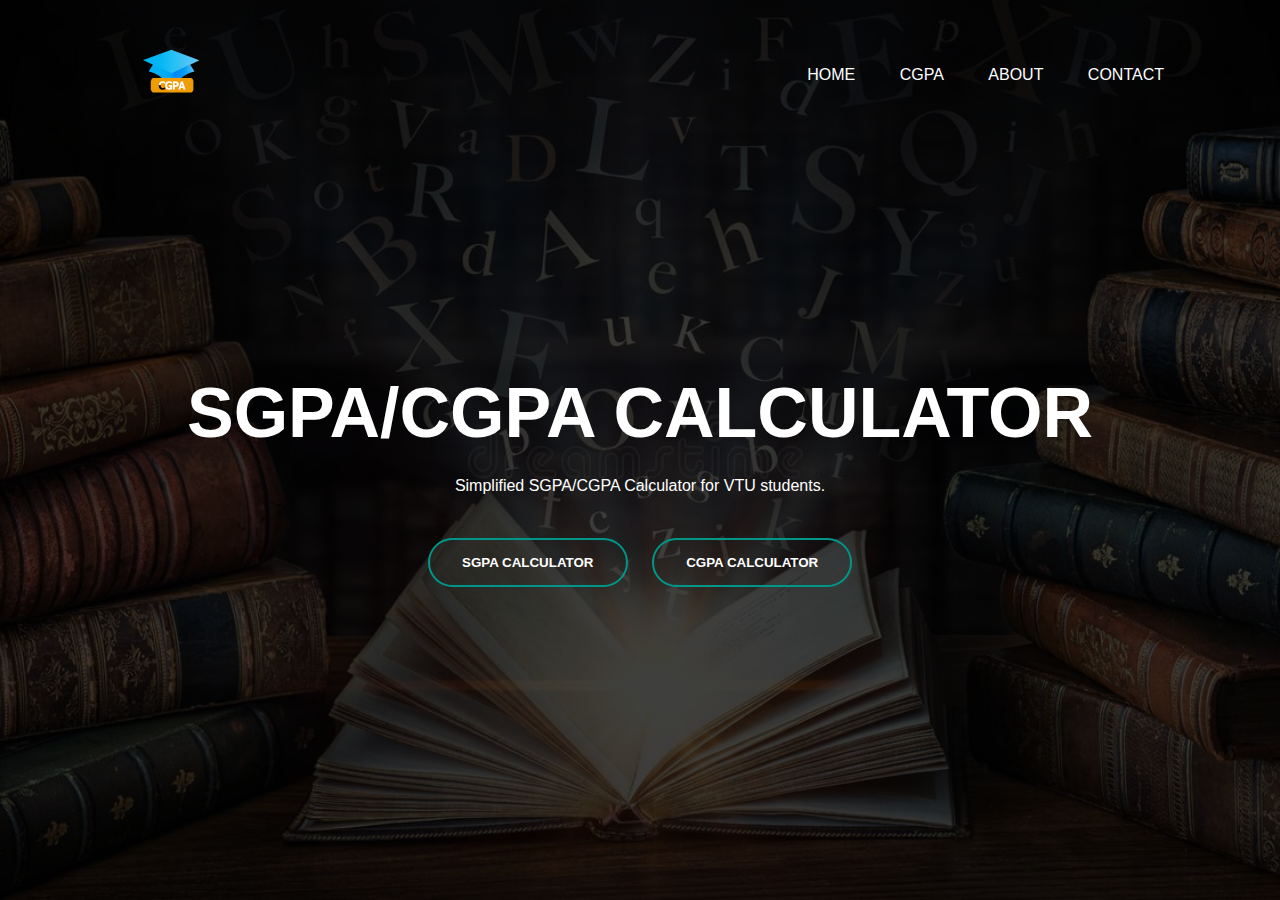
<file: cgpa/index.html>
<!DOCTYPE html>
<html lang="en">
<head>
    <meta charset="UTF-8">
    <meta http-equiv="X-UA-Compatible" content="IE=edge">
    <meta name="viewport" content="width=device-width, initial-scale=1.0">
    <link rel="stylesheet" href="style.css">
    <title>VTU CALCULATOR</title>
</head>
<body>
    <!---------------Header----------------->
   <div class="header">
        <div class="navbar">
        <a href="index.html"><img src="logo-2.png" class="logo"></a>
            <ul>
                <li><a href="index.html">HOME</a></li>
                <li><a href="cgpa.php">CGPA</a></li>
                <li><a href="about.html">ABOUT</a></li>
                <li><a href="contact.html">CONTACT</a></li>
            </ul>
        </div>
         <!---------------Body----------------->
        <div class="content">
            <h1>SGPA/CGPA CALCULATOR</h1>
            <p>Simplified SGPA/CGPA Calculator for VTU students.</p>
            <div>
                <a href="sgpa.html"><button type="button"><span></span>SGPA CALCULATOR</button></a>
                <a href="#"><button type="button"><span></span>CGPA CALCULATOR</button></a>
            </div>
        </div>
   </div>
    
</body>
</html>
</file>
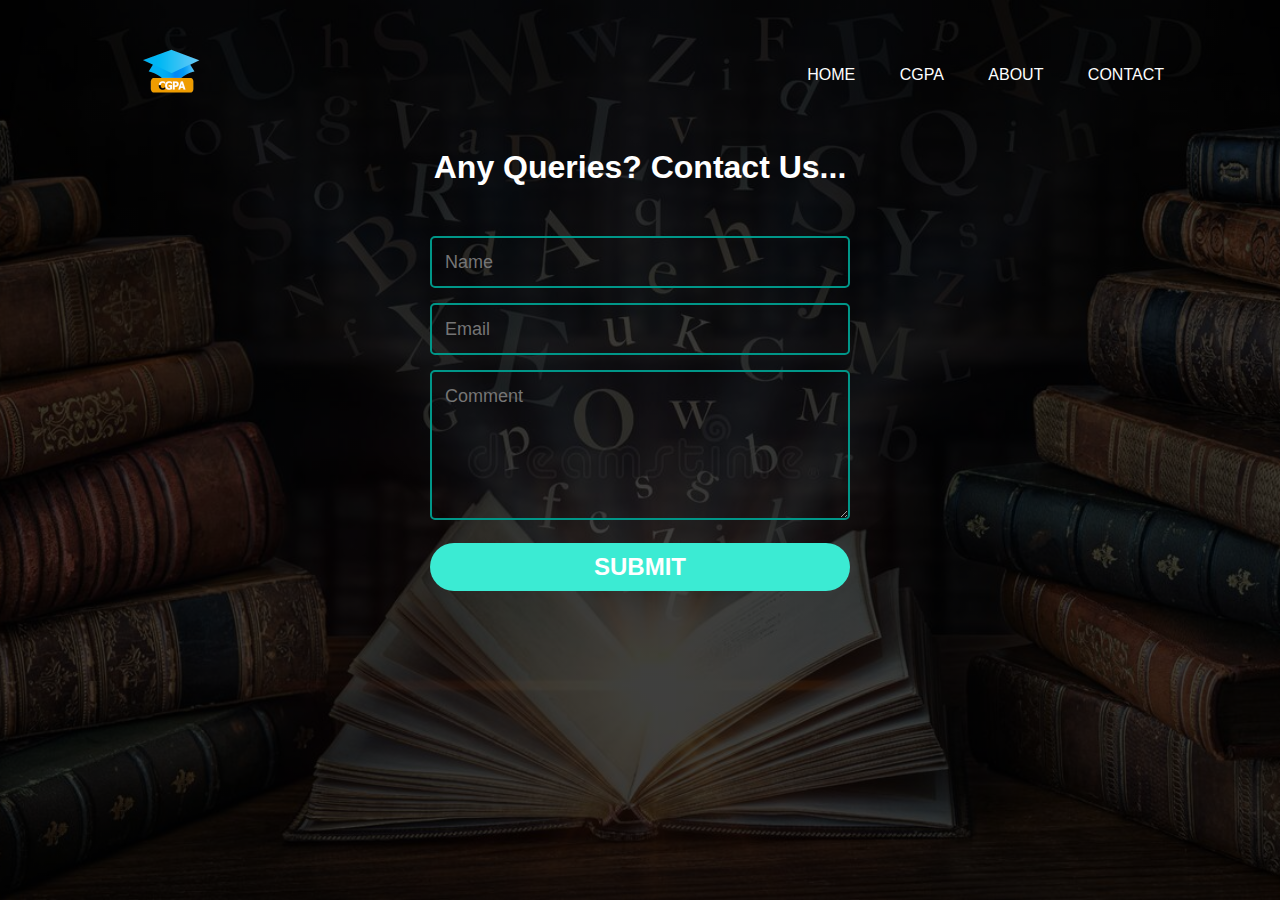
<file: cgpa/contact.html>
<!DOCTYPE html>
<html lang="en">
<head>
    <meta charset="UTF-8">
    <meta http-equiv="X-UA-Compatible" content="IE=edge">
    <meta name="viewport" content="width=device-width, initial-scale=1.0">
    
    <link rel="stylesheet" href="style.css">
    <title>VTU CALCULATOR</title>
</head>
<div>
    <!---------------Header----------------->
   <div class="header">
        <div class="navbar">
        <a href="index.html"><img src="logo-2.png" class="logo"></a>
            <ul>
                <li><a href="index.html">HOME</a></li>
                <li><a href="cgpa.php">CGPA</a></li>
                <li><a href="about.html">ABOUT</a></li>
                <li><a href="contact.html">CONTACT</a></li>
            </ul>
        </div>
         <!---------------contact----------------->
         <h1 class="head">Any Queries? Contact Us...</h1>
         <form  action="https://formspree.io/f/xpznrzqz" method="POST">      
             <input name="name" type="text" class="feedback-input" placeholder="Name" />   
             <input name="email" type="text" class="feedback-input" placeholder="Email" />
             <textarea name="text" class="feedback-input" placeholder="Comment"></textarea>
             <input type="submit" value="SUBMIT"/>
           </form>
           
        </div>
    </div>
     
     
    
</body>
</html>
</file>
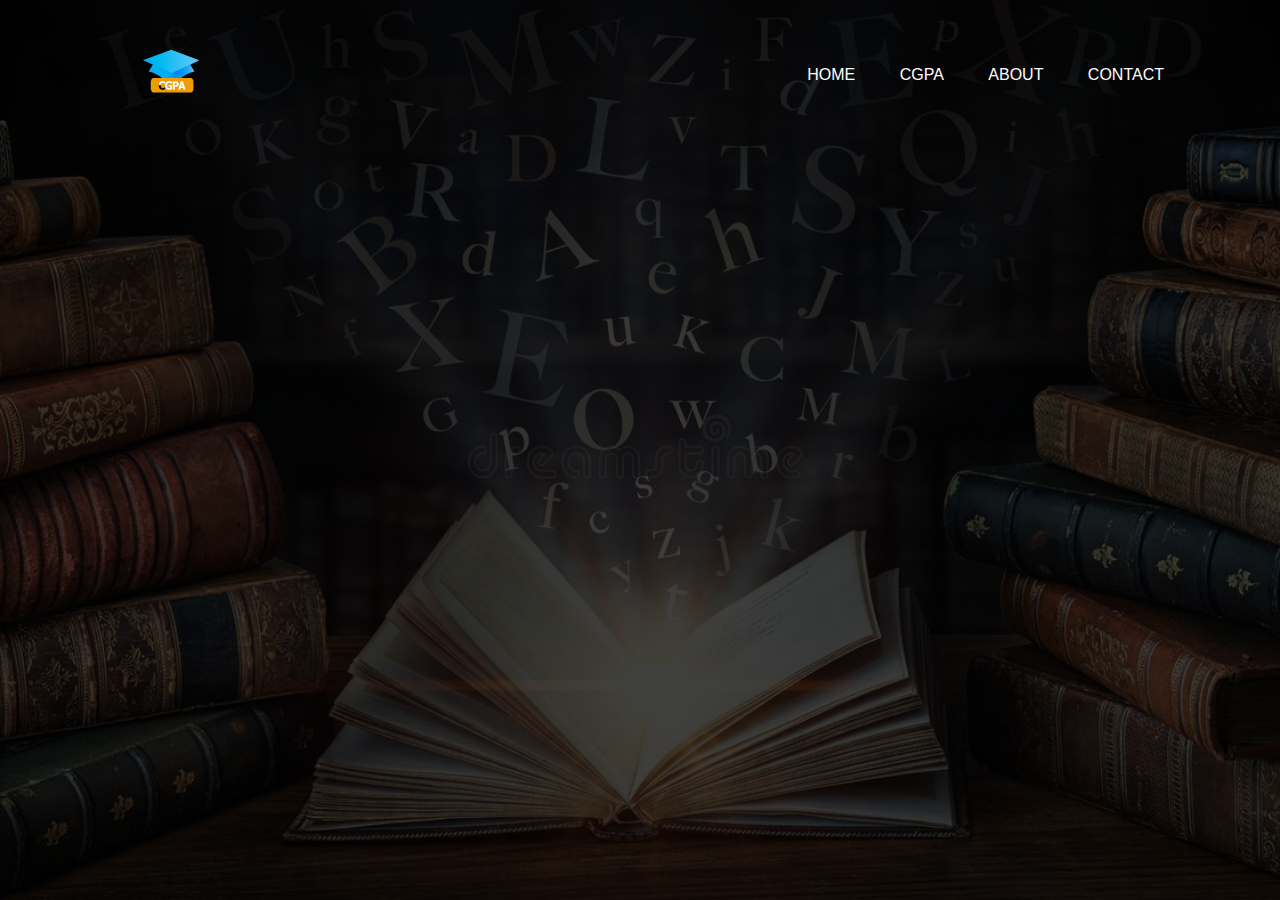
<file: cgpa/pcycle.html>
<!DOCTYPE html>
<html lang="en">
<head>
    <meta charset="UTF-8">
    <meta http-equiv="X-UA-Compatible" content="IE=edge">
    <meta name="viewport" content="width=device-width, initial-scale=1.0">
    <link rel="stylesheet" href="style.css">
    <title>VTU CALCULATOR</title>
</head>
<body>
    <!---------------Header----------------->
   <div class="header">
        <div class="navbar">
        <a href="index.html"><img src="logo-2.png" class="logo"></a>
            <ul>
                <li><a href="index.html">HOME</a></li>
                <li><a href="#">CGPA</a></li>
                <li><a href="#">ABOUT</a></li>
                <li><a href="contact.html">CONTACT</a></li>
            </ul>
        </div>
</file>
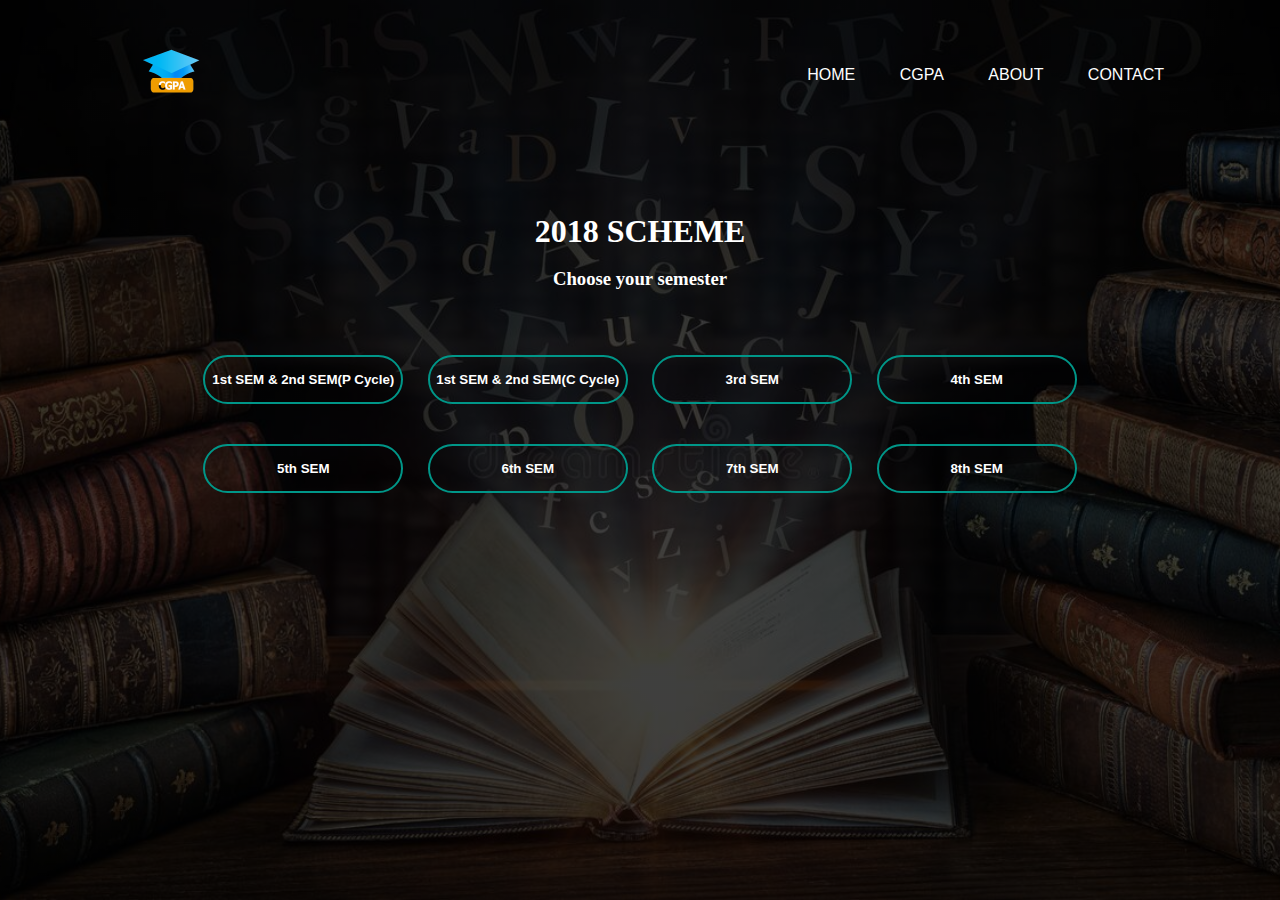
<file: cgpa/sgpa.html>
<!DOCTYPE html>
<html lang="en">
<head>
    <meta charset="UTF-8">
    <meta http-equiv="X-UA-Compatible" content="IE=edge">
    <meta name="viewport" content="width=device-width, initial-scale=1.0">
    <link rel="stylesheet" href="style.css">
    <title>VTU CALCULATOR</title>
</head>
<body>
    <!---------------Header----------------->
   <div class="header">
        <div class="navbar">
            <a href="index.html"><img src="logo-2.png" class="logo"></a>
            <ul>
                <li><a href="index.html">HOME</a></li>
                <li><a href="#">CGPA</a></li>
                <li><a href="#">ABOUT</a></li>
                <li><a href="contact.html">CONTACT</a></li>
            </ul>
        </div>
        <div class="container">
            <h1>2018 SCHEME</h1>
            <h3>Choose your semester</h3>
            <div>
                <a href="pcycle.html"><button type="button"><span></span>1st SEM & 2nd SEM(P Cycle)</button></a>
                <a href="#"><button type="button"><span></span>1st SEM & 2nd SEM(C Cycle)</button></a>
                <a href="#"><button type="button"><span></span>3rd SEM</button></a>
                <a href="#"><button type="button"><span></span>4th SEM</button></a>
            </div>
            <div>
                <a href="#"><button type="button"><span></span>5th SEM </button></a>
                <a href="#"><button type="button"><span></span>6th SEM</button></a>
                <a href="#"><button type="button"><span></span>7th SEM</button></a>
                <a href="#"><button type="button"><span></span>8th SEM</button></a>
            </div>
        </div>
</file>
<file: cgpa/style.css>
*{
    margin: 0;
    padding: 0;
    font-family: sans-serif;
}
.header{
    width: 100%;
    height: 100vh;
    background-image:linear-gradient(rgba(0,0,0,0.75),rgba(0,0,0,0.75)),url(books.jpg) ;
    background-size: cover;
    background-position:center;
}
.navbar{
    width: 85%;
    margin: auto;
    padding: 35px 0;
    display: flex;
    align-items: center;
    justify-content: space-between;
}
.logo{
    width:150px;
    cursor: pointer;
}
.navbar ul li{
    list-style: none;
    display: inline-block;
    margin: 0 20px;
    position: relative;
}
.navbar ul li a{
    text-decoration: none;
    color: #fff;
    text-transform: uppercase;
}
.navbar ul li::after{
    content: '';
    height: 3px;
    width: 0%;
    background:#009688 ;
    position: absolute;
    left: 0;
    bottom: -10px;
    transition: 0.5s;

}
.navbar ul li:hover::after{
    width: 100%;
}
.content{
    width: 100%;
    position: absolute;
    top: 50%;
    transform: translateY(-50%);
    text-align: center;
    color: #fff;

}
.content h1{
    font-size:70px ;
    margin-top: 80px;
}
.content p{
    margin: 20px auto;
    font-weight: 100;
    line-height: 25px;

}
button{
    width: 200px;
    padding: 15px 0;
    text-align: center;
    margin: 20px 10px;
    border-radius: 25px;
    font-weight: bold;
    font-size: 35sp;
    border:2px solid #009688 ;
    background: transparent;
    color: #fff;
    cursor: pointer;
    position: relative;
    overflow: hidden;
}
span{
    background:#009688 ;
    height: 100%;
    width: 0%;
    border-radius: 25px;
    position: absolute;
    left: 0;
    bottom: 0;
    z-index: -1;
    transition: 0.5s;

}
button:hover span{
    width: 100%;
}
button:hover{
    border: 100%;
}
.container{
    margin-top: 5%;
    display: grid;
    align-items: center;
    justify-content: center;
}
.container h1{
    font-family: Cambria, Cochin, Georgia, Times, 'Times New Roman', serif;
    
    color: #fff;
    text-align: center;
    margin-bottom: 2%;
}
.container h3{
    font-family: Cambria, Cochin, Georgia, Times, 'Times New Roman', serif;
    color: #fff;
    text-align: center;
    margin-bottom: 5%;
}
.head{
    text-align: center;
    color: #ffffff;
    font-family: 'Trebuchet MS', 'Lucida Sans Unicode', 'Lucida Grande', 'Lucida Sans', Arial, sans-serif;
}
form { max-width:420px; margin:50px auto; margin-bottom: 100px;}

.feedback-input {
  color:white;
  font-family: Helvetica, Arial, sans-serif;
  font-weight:500;
  font-size: 18px;
  border-radius: 5px;
  line-height: 22px;
  background-color: transparent;
  border:2px solid #009688;
  transition: all 0.3s;
  padding: 13px;
  margin-bottom: 15px;
  width:100%;
  box-sizing: border-box;
  outline:0;
}

.feedback-input:focus { border:2px solid #009688; }

textarea {
  height: 150px;
  line-height: 150%;
  resize:vertical;
}

[type="submit"] {
  font-family: 'Montserrat', Arial, Helvetica, sans-serif;
  width: 100%;
  background:#3bebd3;
  border-radius:25px;
  border:0;
  cursor:pointer;
  color:white;
  font-size:24px;
  padding-top:10px;
  padding-bottom:10px;
  transition: all 0.3s;
  margin-top: 4px;
  font-weight:700;
}
[type="submit"]:hover { background:#009688; }
container1{
    margin-top: 5%;
    display: grid;
    align-items: center;
    justify-content: center;
}
.card1 h1{
    color: #ffffff;
    text-align: center;
}
.card-body form { max-width:420px; margin:50px auto; margin-bottom: 100px;}
table{
    color: #fff;
    padding: 2%;
    margin: 2%;
}
.text-center{
    color: #fff;
   text-align: center;
}
.alert{
    color: #ffffff;
    text-align: center;
}
.table-border{
    border: 1;
    color: #fff;
}
.about-section {
    padding: 50px;
    text-align: center;
    background-color: transparent;
    color: white;
  }
  .column {
    float: left;
    width: 33.3%;
    margin-bottom: 16px;
    padding: 0 8px;
  }
  .card {
    box-shadow: 0 0 8px 8px #fff;
    margin: 8px;
  }
  .title {
    color: grey;
  }
  .container {
    padding: 0 16px;
    color:#fff;
  }
</file>
